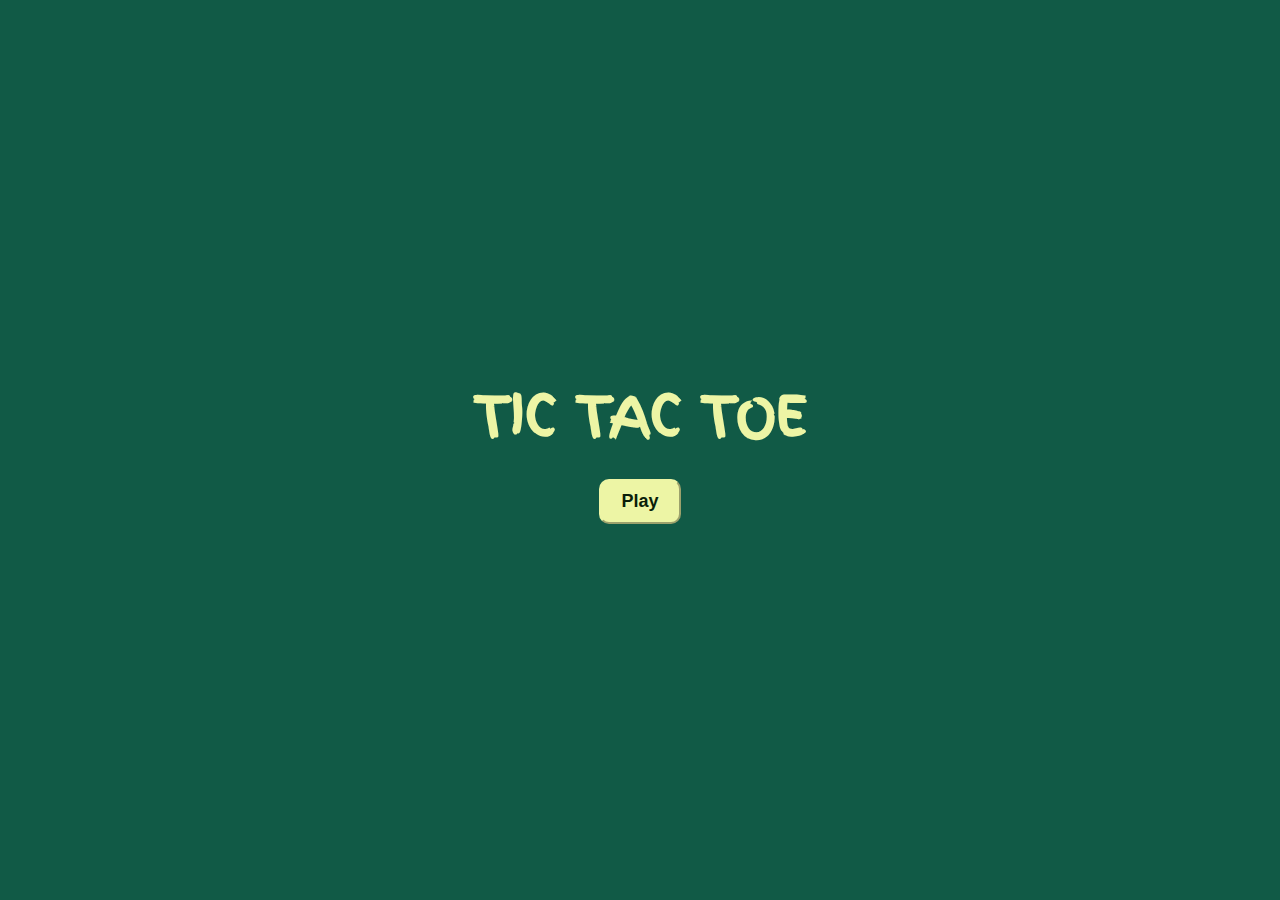
<file: index.html>
<!DOCTYPE html>
<html lang="en">

<head>
    <meta charset="UTF-8">
    <meta name="viewport" content="width=device-width, initial-scale=1.0">
    <title>Tic Tac Toe</title>
    <link rel="stylesheet" href="style.css">
    <link rel="preconnect" href="https://fonts.googleapis.com">
    <link rel="preconnect" href="https://fonts.gstatic.com" crossorigin>
    <link href="https://fonts.googleapis.com/css2?family=Finger+Paint&display=swap" rel="stylesheet"> 
</head>

<body>
    <div class="container">
        <h1>Tic Tac Toe</h1><br>
        <button id="playButton">Play</button>
    </div>

    <script>
        document.getElementById('playButton').addEventListener('click', function () {
            window.location.href = 'game.html';
        });
    </script>
</body>

</html>
</file>
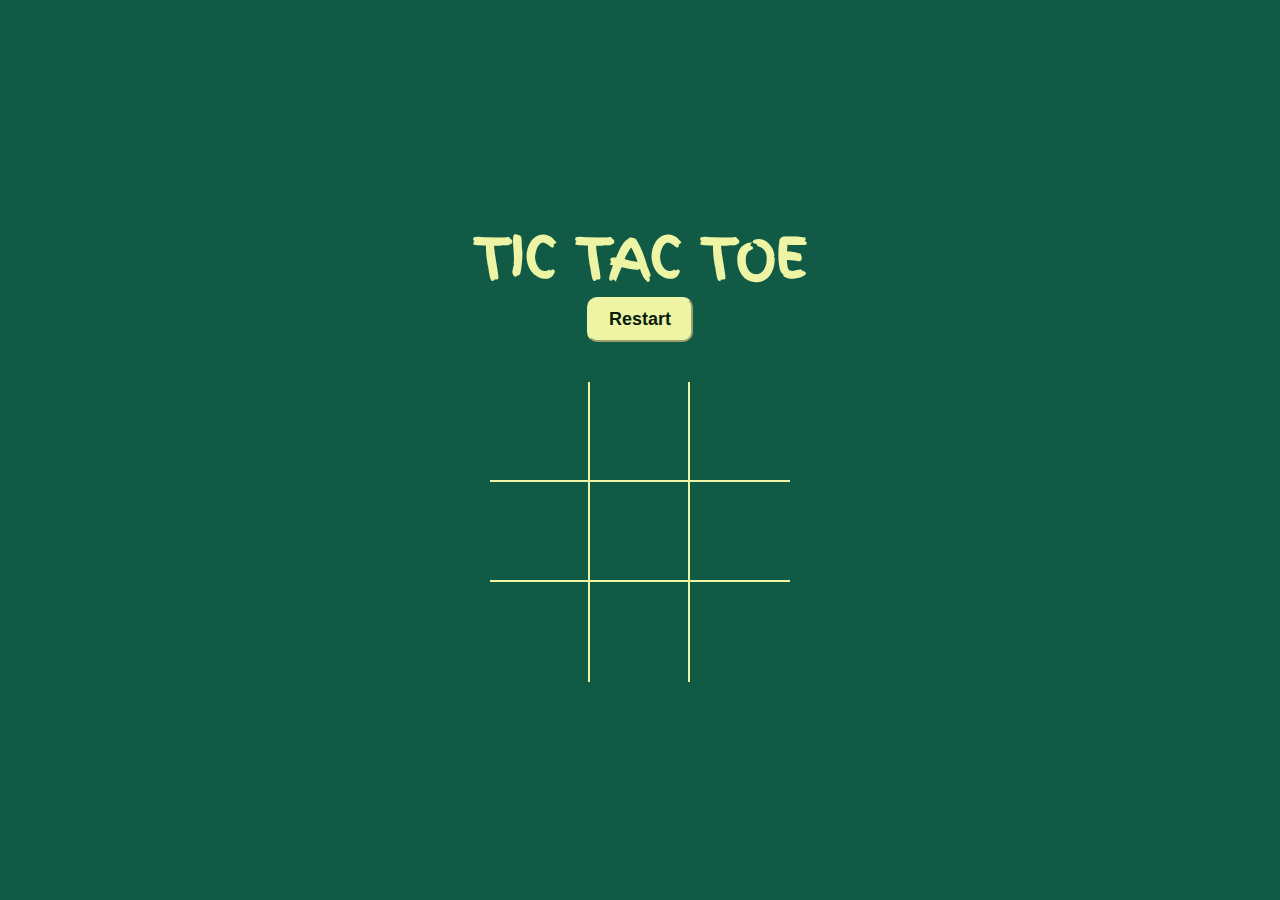
<file: src/index.html>
<!DOCTYPE html>
<html lang="en">

<head>
    <meta charset="UTF-8">
    <meta name="viewport" content="width=device-width, initial-scale=1.0">
    <title>Tic Tac Toe</title>
    <link rel="stylesheet" href="style.css">
    <link rel="preconnect" href="https://fonts.googleapis.com">
    <link rel="preconnect" href="https://fonts.gstatic.com" crossorigin>
    <link href="https://fonts.googleapis.com/css2?family=Finger+Paint&display=swap" rel="stylesheet"> 
</head>

<body>

    <div class="container">
        <h1 id="player">Tic Tac Toe</h1>

        <button id="restart">Restart</button>

        <div id="gameboard">
            <div class="box" id="0"></div>
            <div class="box" id="1"></div>
            <div class="box" id="2"></div>
            <div class="box" id="3"></div>
            <div class="box" id="4"></div>
            <div class="box" id="5"></div>
            <div class="box" id="6"></div>
            <div class="box" id="7"></div>
            <div class="box" id="8"></div>
        </div>
    </div>

    <script src="/gameLogic.js"></script>
</body>
</html>
</file>
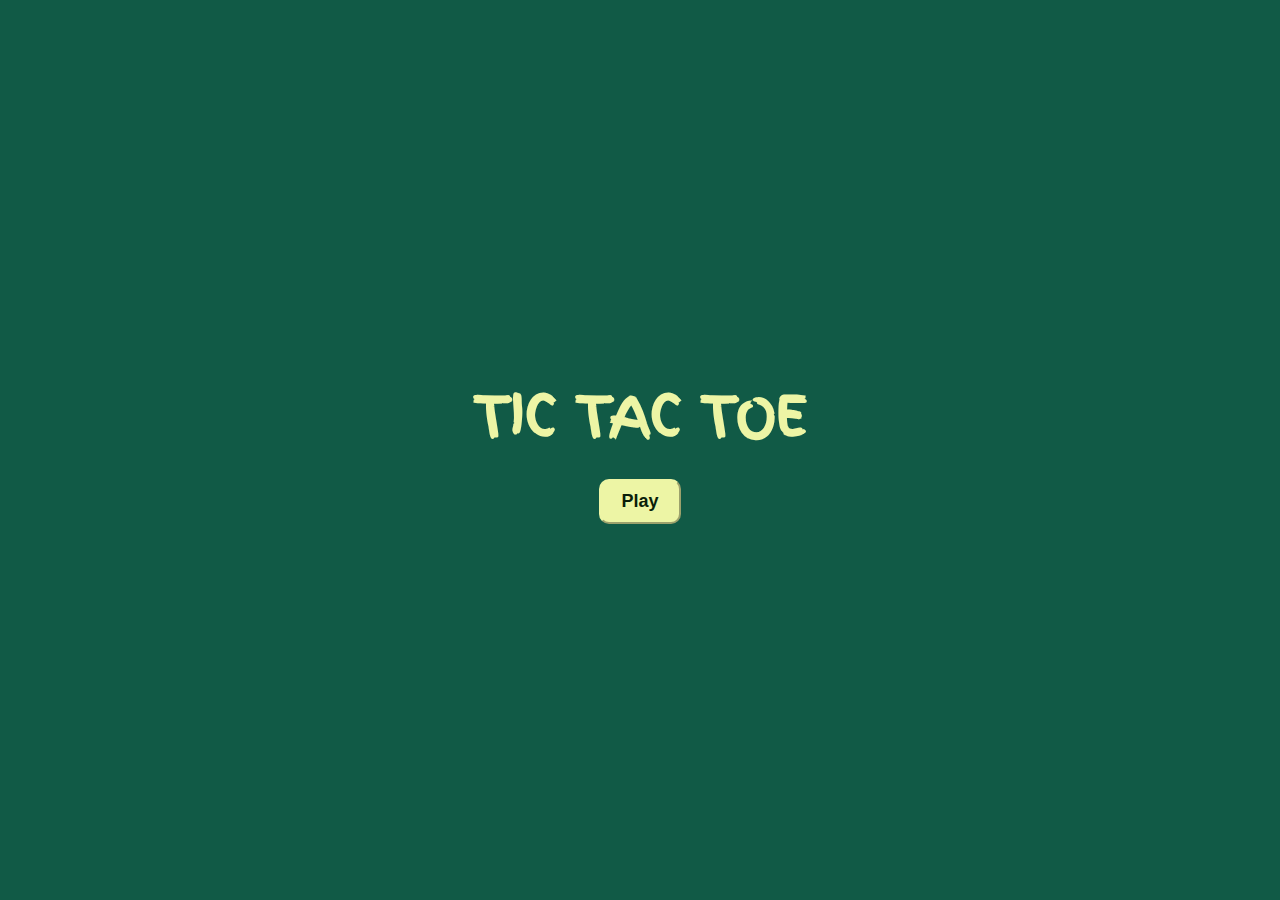
<file: src/playPage.html>
<!DOCTYPE html>
<html lang="en">

<head>
    <meta charset="UTF-8">
    <meta name="viewport" content="width=device-width, initial-scale=1.0">
    <title>Tic Tac Toe</title>
    <link rel="stylesheet" href="style.css">
    <link rel="preconnect" href="https://fonts.googleapis.com">
    <link rel="preconnect" href="https://fonts.gstatic.com" crossorigin>
    <link href="https://fonts.googleapis.com/css2?family=Finger+Paint&display=swap" rel="stylesheet"> 
</head>

<body>
    <div class="container">
        <h1>Tic Tac Toe</h1><br>
        <button id="playButton">Play</button>
    </div>

    <script>
        document.getElementById('playButton').addEventListener('click', function () {
            window.location.href = 'index.html';
        });
    </script>
</body>

</html>
</file>
<file: style.css>
*{
    padding: 0;
    margin: 0;
    box-sizing: border-box;
}

:root {
    --yellow: #edf5a5;
    --winning-blocks: #0d3329;
}

body {
    color: var(--yellow);
    font-family: 'Finger Paint', cursive;
}
h1 {
    font-size: 54px;
    text-transform: uppercase;
}

.container {
    padding: 40px;
    height: 100vh;
    display: flex;
    justify-content: center;
    align-items: center;
    flex-direction: column;
    background-color: #115a46;
}

#gameboard {
    width: 300px;
    display: flex;
    flex-wrap: wrap;
    margin-top: 40px;
}
.box {
    height: 100px;
    width: 100px;
    display: flex;
    align-items: center;
    justify-content: center;
    color: var(--yellow);
    font-size: 120px;
    border-right: 2px solid;
    border-bottom: 2px solid;
}
.box:nth-child(3n) {
    border-right: none;
}
.box:nth-child(6) ~ .box {
    border-bottom: none;
} 
button {
    padding: 10px 20px;
    border-radius: 10px;
    background-color: var(--yellow);
    color: #0a1e09;
    border-color: var(--yellow);
    font-size: 18px;
    transition: 200ms transform;
    font-weight: 600;
}
button:hover {
    cursor: pointer;
    transform: translateY(-2px);
}
</file>
<file: src/style.css>
*{
    padding: 0;
    margin: 0;
    box-sizing: border-box;
}

:root {
    --yellow: #edf5a5;
    --winning-blocks: #0d3329;
}

body {
    color: var(--yellow);
    font-family: 'Finger Paint', cursive;
}
h1 {
    font-size: 54px;
    text-transform: uppercase;
}

.container {
    padding: 40px;
    height: 100vh;
    display: flex;
    justify-content: center;
    align-items: center;
    flex-direction: column;
    background-color: #115a46;
}

#gameboard {
    width: 300px;
    display: flex;
    flex-wrap: wrap;
    margin-top: 40px;
}
.box {
    height: 100px;
    width: 100px;
    display: flex;
    align-items: center;
    justify-content: center;
    color: var(--yellow);
    font-size: 120px;
    border-right: 2px solid;
    border-bottom: 2px solid;
}
.box:nth-child(3n) {
    border-right: none;
}
.box:nth-child(6) ~ .box {
    border-bottom: none;
} 
button {
    padding: 10px 20px;
    border-radius: 10px;
    background-color: var(--yellow);
    color: #0a1e09;
    border-color: var(--yellow);
    font-size: 18px;
    transition: 200ms transform;
    font-weight: 600;
}
button:hover {
    cursor: pointer;
    transform: translateY(-2px);
}
</file>
